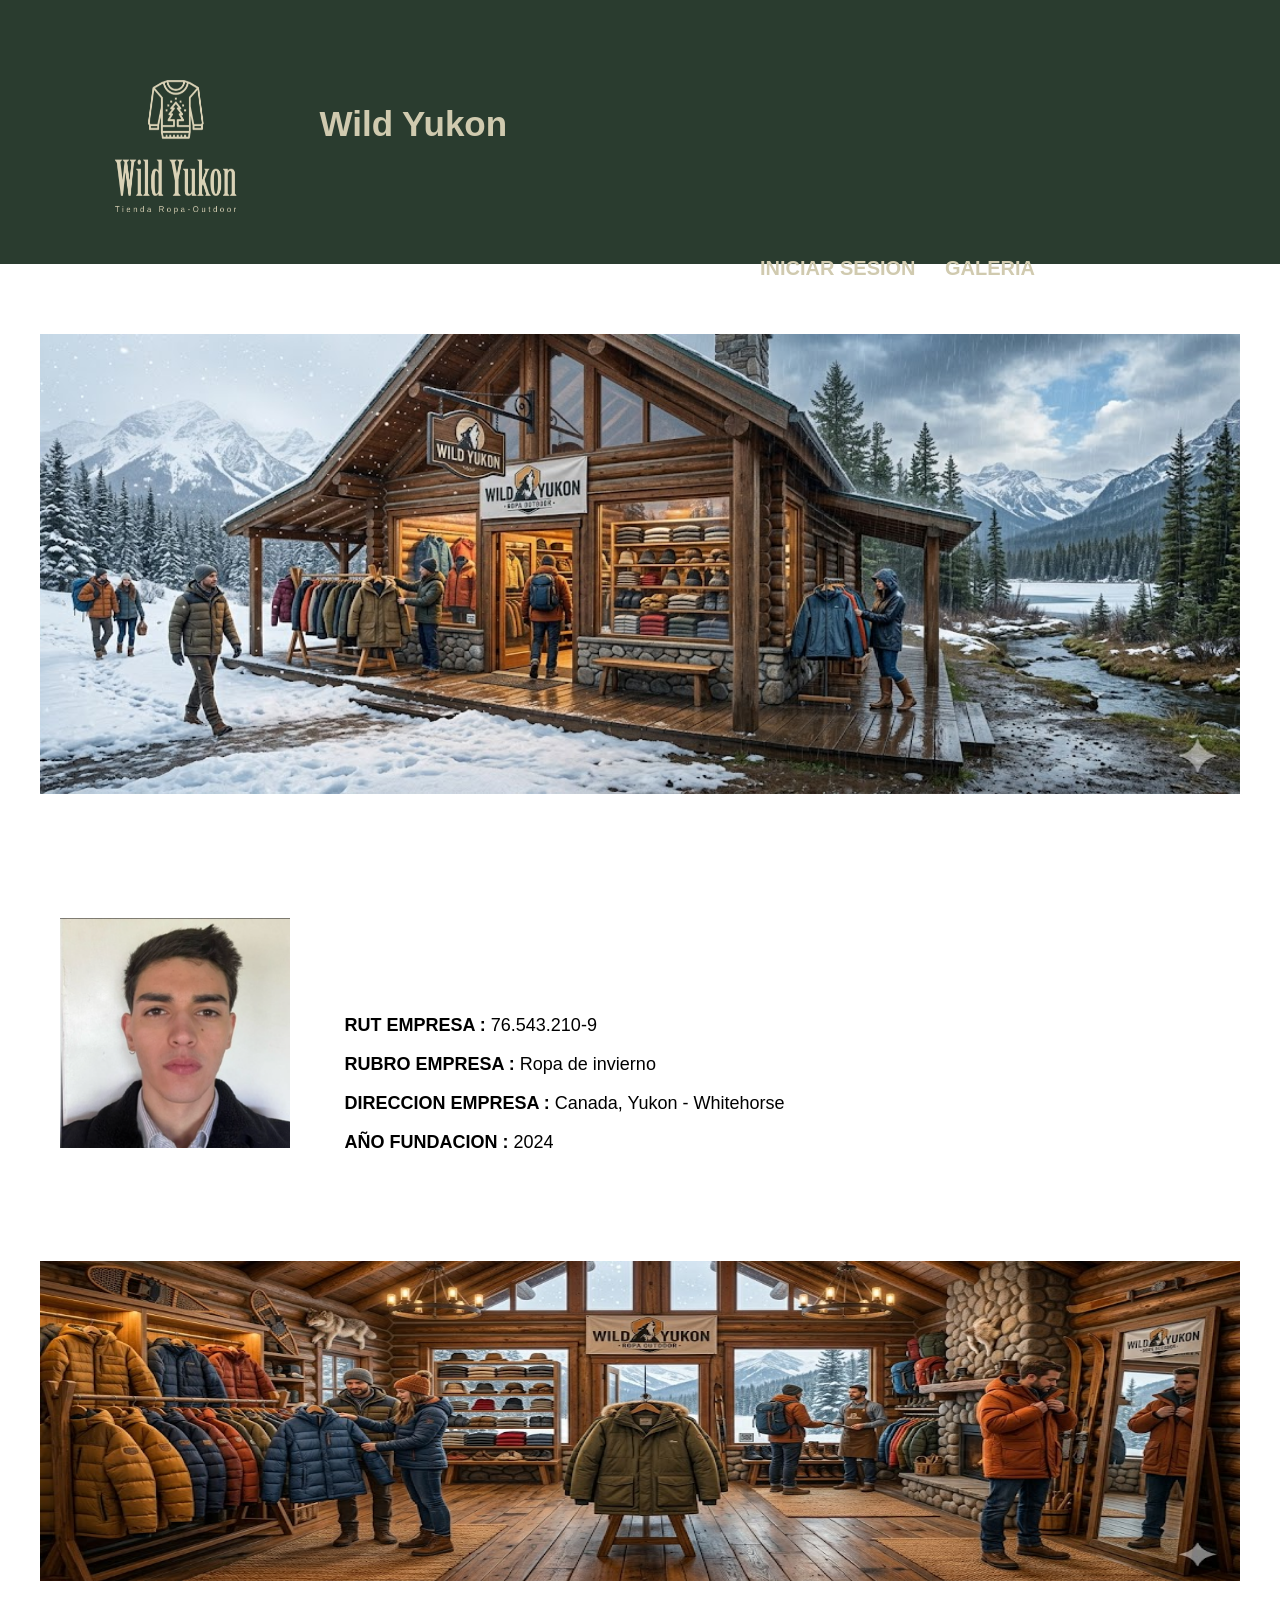
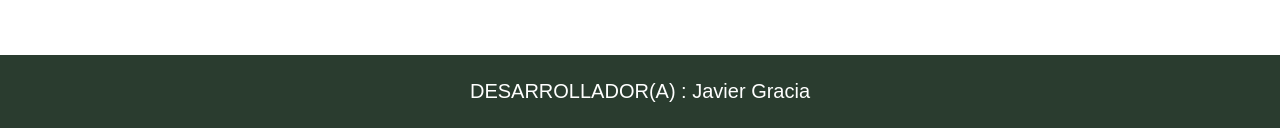
<file: index.html>
<!DOCTYPE html>
<html lang="es">

<head>
    <meta charset="UTF-8">
    <meta name="viewport" content="width=device-width, initial-scale=1.0">
    <title>Wild Yukon - Tienda de Ropa</title>
    <link rel="stylesheet" href="style.css">
</head>

<body>

    <header>
            <img src="imagenes/Captura de pantalla 2026-03-28 204415.png" alt="Logo Wild Yukon" />
            <h1 class="nombre-empresa">Wild Yukon</h1>
        <nav>
            <ul>
                <li><a href="login.html">INICIAR SESION</a></li>
                <li><a href="galeria.html">GALERIA</a></li>
            </ul>
        </nav>
    </header>



    <main>

        <article class="imagen-principal">
            <img src="imagenes/f9d70c66-4ee3-43b0-b8ae-3499593c4069.jpg" alt="Wild Yukon" />
        </article>

        <article class="seccion-info">

            <img class="imagen-gerente" src="imagenes/IMG_4009.png" alt="Gerente General" />

            <article class="datos-empresa">
                <p>RUT EMPRESA : <span>76.543.210-9</span></p>
                <p>RUBRO EMPRESA : <span>Ropa de invierno</span></p>
                <p>DIRECCION EMPRESA : <span>Canada, Yukon - Whitehorse</span></p>
                <p>AÑO FUNDACION : <span>2024</span></p>
            </article>

        </article>


        <article class="seccion-imagen-rep">
            <img class="imagen-tienda" src="imagenes/unnamed.jpg" alt="Tienda Wild Yukon" />
        </article>

        <footer>
            DESARROLLADOR(A) : <spam>Javier Gracia</spam>
        </footer>
    </main>

</body>

</html>
</file>
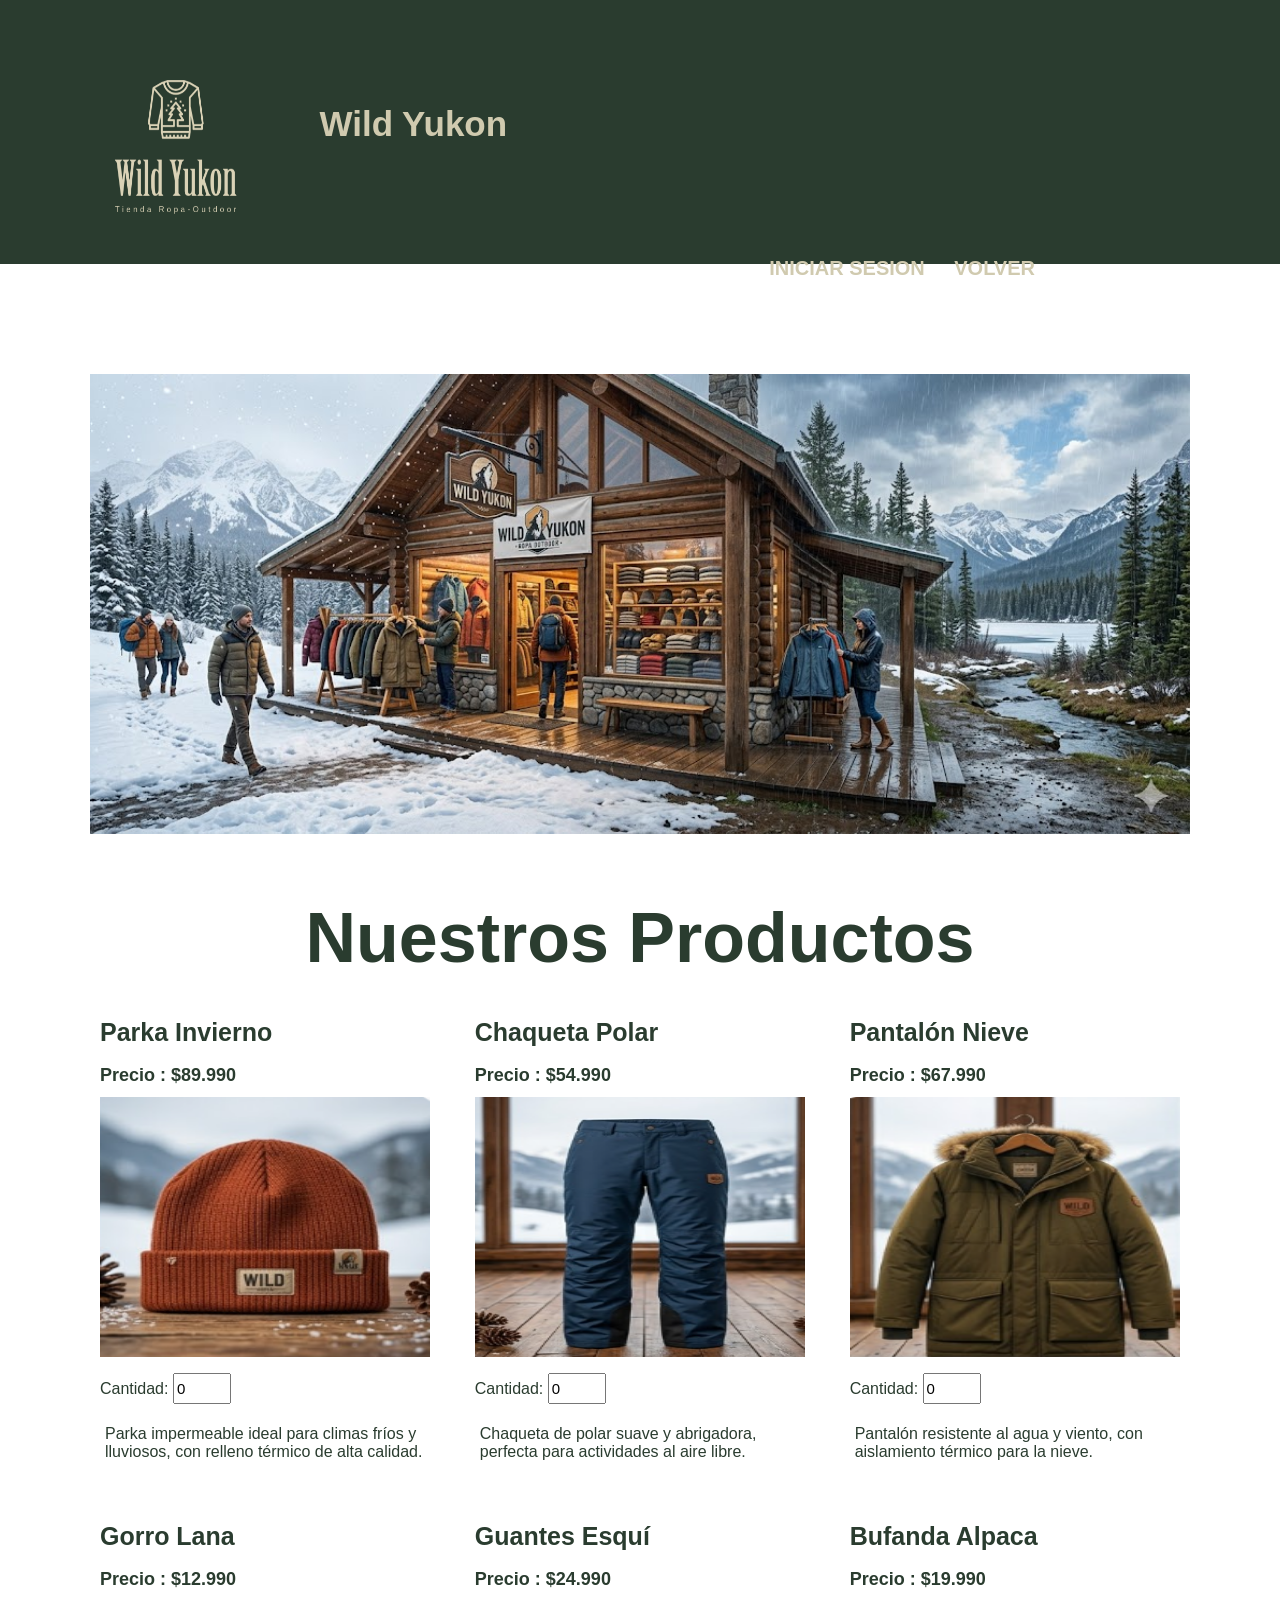
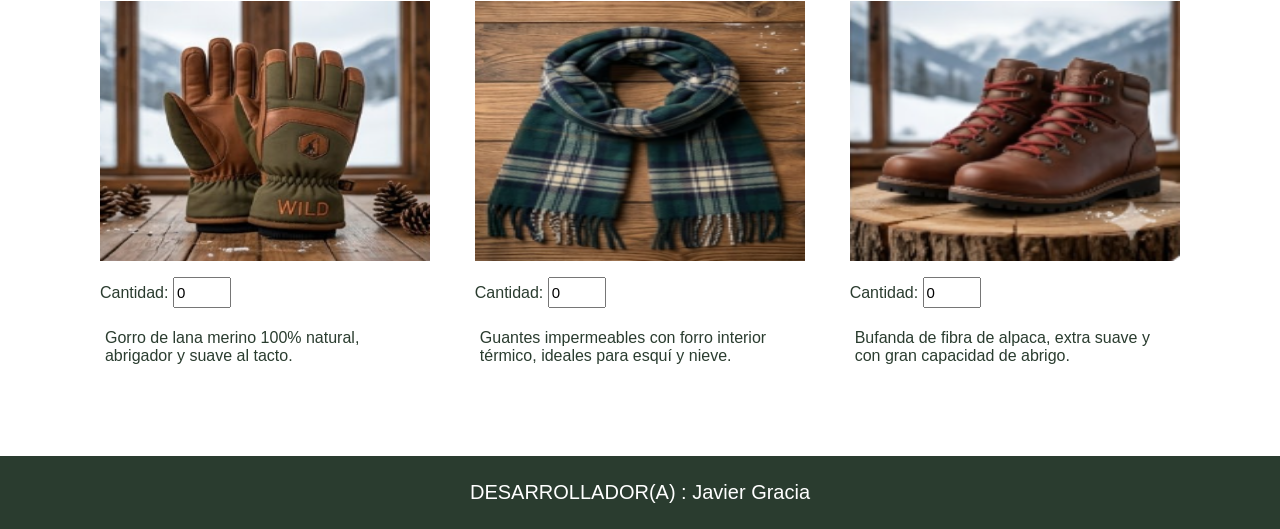
<file: galeria.html>
<!DOCTYPE html>
<html lang="es">

<head>
    <meta charset="UTF-8">
    <meta name="viewport" content="width=device-width, initial-scale=1.0">
    <title>Galería - Wild Yukon</title>
    <!-- aca dejo los estilos de index para mantener igual el footer y la imagen principal, ademas del header, asi no hago las mismas lineas de estilos en el archivo de galeria -->
    <link rel="stylesheet" href="style.css">
    <link rel="stylesheet" href="galeria.css">
</head>

<body>

    <header>
        <img src="imagenes/Captura de pantalla 2026-03-28 204415.png" alt="Logo Wild Yukon" />
        <h1 class="nombre-empresa">Wild Yukon</h1>
        <nav>
            <ul>
                <li><a href="login.html">INICIAR SESION</a></li>
                <li><a href="index.html">VOLVER</a></li>
            </ul>
        </nav>
    </header>

    <main>
        <article class="galeria-contenedor">

            <article class="imagen-principal">
                <img src="imagenes/f9d70c66-4ee3-43b0-b8ae-3499593c4069.jpg" alt="Wild Yukon" />
            </article>


            <h1>Nuestros Productos</h1>


            <article class="producto">
                <h2 class="producto-nombre">Parka Invierno</h2>
                <p class="producto-precio">Precio : $89.990</p>
                <img src="imagenes-galeria/Captura de pantalla 2026-03-29 000238.png" alt="Parka Invierno" />
                <p>Cantidad: <input type="number" min="0" value="0" /></p>
                <p class="producto-descripcion">Parka impermeable ideal para climas fríos y lluviosos, con relleno
                    térmico de alta calidad.</p>
            </article>


            <article class="producto">
                <h2 class="producto-nombre">Chaqueta Polar</h2>
                <p class="producto-precio">Precio : $54.990</p>
                <img src="imagenes-galeria/Captura de pantalla 2026-03-29 000320.png" alt="Chaqueta Polar" />
                <p>Cantidad: <input type="number" min="0" value="0" /></p>
                <p class="producto-descripcion">Chaqueta de polar suave y abrigadora, perfecta para actividades al aire
                    libre.</p>
            </article>


            <article class="producto">
                <h2 class="producto-nombre">Pantalón Nieve</h2>
                <p class="producto-precio">Precio : $67.990</p>
                <img src="imagenes-galeria/Captura de pantalla 2026-03-29 000341.png" alt="Pantalón Nieve" />
                <p>Cantidad: <input type="number" min="0" value="0" /></p>
                <p class="producto-descripcion">Pantalón resistente al agua y viento, con aislamiento térmico para la
                    nieve.</p>
            </article>


            <article class="producto">
                <h2 class="producto-nombre">Gorro Lana</h2>
                <p class="producto-precio">Precio : $12.990</p>
                <img src="imagenes-galeria/Captura de pantalla 2026-03-29 000401.png" alt="Gorro Lana" />
                <p>Cantidad: <input type="number" min="0" value="0" /></p>
                <p class="producto-descripcion">Gorro de lana merino 100% natural, abrigador y suave al tacto.</p>
            </article>


            <article class="producto">
                <h2 class="producto-nombre">Guantes Esquí</h2>
                <p class="producto-precio">Precio : $24.990</p>
                <img src="imagenes-galeria/Captura de pantalla 2026-03-29 000428.png" alt="Guantes Esquí" />
                <p>Cantidad: <input type="number" min="0" value="0" /></p>
                <p class="producto-descripcion">Guantes impermeables con forro interior térmico, ideales para esquí y
                    nieve.</p>
            </article>


            <article class="producto">
                <h2 class="producto-nombre">Bufanda Alpaca</h2>
                <p class="producto-precio">Precio : $19.990</p>
                <img src="imagenes-galeria/Captura de pantalla 2026-03-29 000448.png" alt="Bufanda Alpaca" />
                <p>Cantidad: <input type="number" min="0" value="0" /></p>
                <p class="producto-descripcion">Bufanda de fibra de alpaca, extra suave y con gran capacidad de abrigo.
                </p>
            </article>


        </article>
    </main>

    <footer>
        DESARROLLADOR(A) : <span>Javier Gracia</span>
    </footer>

</body>

</html>
</file>
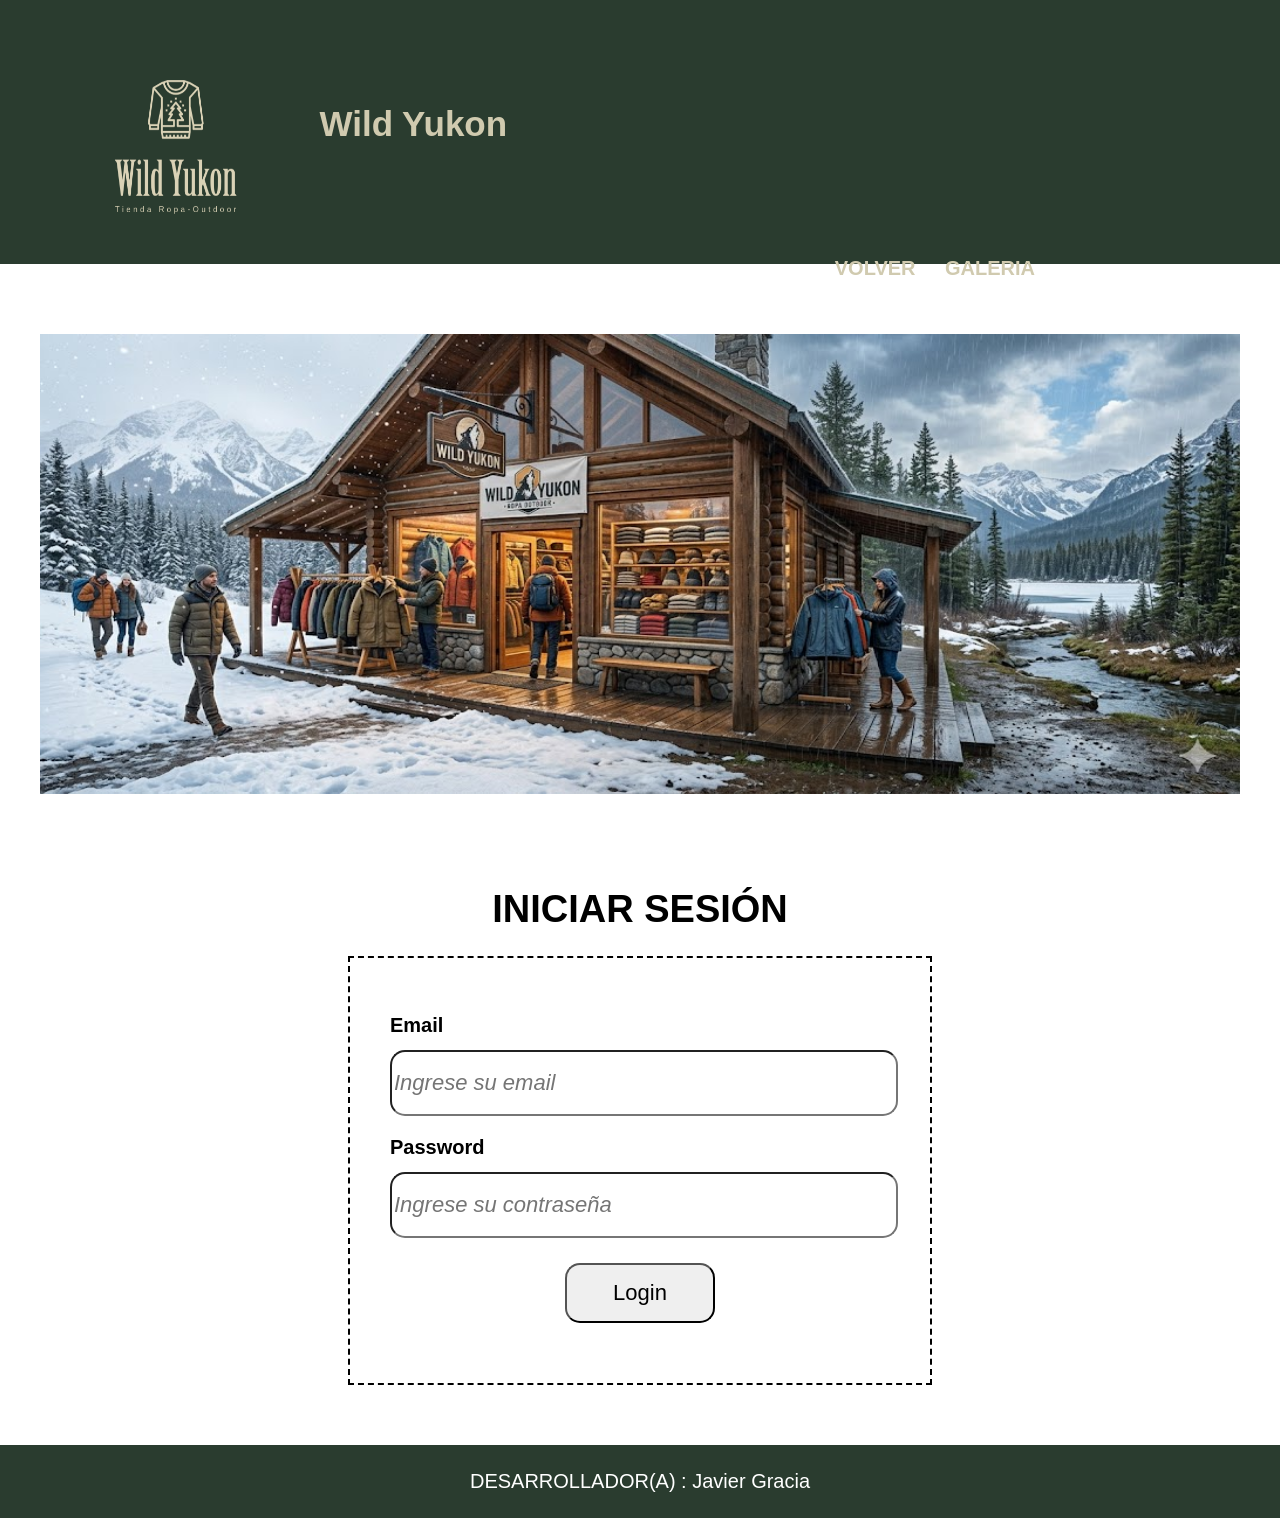
<file: login.html>
<!DOCTYPE html>
<html lang="es">

<head>
    <meta charset="UTF-8">
    <meta name="viewport" content="width=device-width, initial-scale=1.0">
    <title>Iniciar Sesión - Wild Yukon</title>
    <link rel="stylesheet" href="style.css">
    <link rel="stylesheet" href="login.css">
</head>

<body>

    <header>
        <img src="imagenes/Captura de pantalla 2026-03-28 204415.png" alt="Logo Wild Yukon" />
        <h1 class="nombre-empresa">Wild Yukon</h1>
        <nav>
            <ul>
                <li><a href="index.html">VOLVER</a></li>
                <li><a href="galeria.html">GALERIA</a></li>
            </ul>
        </nav>
    </header>

    <main>

        <article class="imagen-principal">
            <img src="imagenes/f9d70c66-4ee3-43b0-b8ae-3499593c4069.jpg" alt="Wild Yukon" />
        </article>

        <article class="login-form">

            <h1>INICIAR SESIÓN</h1>

            <form>

                <p>
                    <label>Email</label>
                    <input class="controles" type="email" placeholder="Ingrese su email" />
                </p>

                <p>
                    <label>Password</label>
                    <input class="controles" type="password" placeholder="Ingrese su contraseña" />
                </p>

                <p>
                    <input class="botones" type="submit" value="Login" />
                </p>

            </form>

        </article>


    </main>

    <footer>
        DESARROLLADOR(A) : <span>Javier Gracia</span>
    </footer>

</body>

</html>
</file>
<file: style.css>
html,body,h1,h2,ul,li,a,figure {
     margin: 0;
     padding: 0;
     font-family: Calibri, Arial, Helvetica, sans-serif;
 }

header {
  background-color: #2A3C2F;
    padding-left: 50px;
    padding-right: 50px;
    padding-top: 7px;
    padding-bottom: 7px;
    height: 250px;
    position: relative;
}
header img {
    width: 250px;
    height: 250px;
    display: inline-block;
    vertical-align: middle;
}

.nombre-empresa {
    color: #D0CAAF;
    font-size: 35px;
    font-weight: bold;
    padding-left: 15px;
    display: inline;
}

nav {
    display: inline-block;
    vertical-align: middle;
    width: 1000px;
    text-align: right;
}

nav ul li {
    display: inline;
}

nav ul li a {
    text-decoration: none;
    font-size: 20px;
    color: #D0CAAF;
    font-weight: bold;
    padding-left: 10px;
    padding-right: 15px;
}

nav ul li a:hover {
    color: #ffffff;
}

 /* mi imagen principal*/
 .imagen-principal {
     margin-bottom: 20px;
     margin-top: 30px;
     padding: 40px;
 }


 .imagen-principal img {
     width: 100%;
     height: 460px;
 }


 .seccion-info {
     margin-top: 50px;
     margin-bottom: 20px;
     margin-left: 30px;
     margin-right: 30px;
     padding: 30px;
 }


 .imagen-gerente {
     width: 230px;
     height: 230px;
     margin-right: 50px;
 }

 .datos-empresa {
      display: inline-block;
 }

 .datos-empresa p {
     font-size: 18px;
     font-weight: bold;
 }

 .datos-empresa p span {
     font-weight: normal;
 }

 .seccion-imagen-rep {
     margin-top: 20px;
     padding: 40px;
 }


 .imagen-tienda {
     width: 100%;
     height: 320px;
 }

 footer {
     background-color: #2A3C2F;
     color: #ffffff;
     text-align: center;
     font-size: 20px;
     padding-top: 25px;
     padding-bottom: 25px;
     margin-top: 30px;
 }

@media screen and (max-width: 650px) {

    header {
        height: auto;
        padding-left: 10px;
        padding-right: 10px;
        text-align: center;
    }

    header img {
        width: 150px;
        height: 150px;
        display: block;
        margin-left: auto;
        margin-right: auto;
    }

    .nombre-empresa {
        display: block;
        text-align: center;
        padding-left: 0;
        font-size: 25px;
    }

    nav {
        display: block;
        width: auto;       
        text-align: center;
    }

    .imagen-principal img {
        height: 200px;
    }

    .seccion-info {
 
        padding: 10px;
    }

    .imagen-gerente {
        display: block;
        margin-left: auto;
        margin-right: auto;
        width: 150px;
        height: 150px;
    }

    .datos-empresa {
        display: block;
        margin-top: 15px;
    }

    .datos-empresa p {
        font-size: 15px;
        margin-bottom: 15px;
    }

    .seccion-imagen-rep {
        margin-left: 0;    
        margin-right: 0;   
        padding: 10px;
    }

    .imagen-tienda {
        height: 180px;
    }

}
</file>
<file: galeria.css>
.galeria-contenedor {
   
    margin-top: 20px;
    margin-bottom: 20px;
    margin-left: 30px;
    margin-right: 30px;
    padding: 20px;
    text-align: center;
}

.galeria-contenedor h1 {
    font-size: 70px;
    margin-bottom: 20px;
    color: #2A3C2F;
}


.producto {
    display: inline-block;
    width: 28%;
    margin: 10px;
    padding: 10px;
    text-align: left;
    color: #2A3C2F;
}

.producto img {
    width: 100%;
    height: 260px;
    display: block;
    margin-top: 11px;
    margin-bottom: 5px;
}

.producto h2 {
    font-size: 25px;
    font-weight: bold;
    margin-bottom: 5px;
}

.producto-precio {
    font-size: 18px;
    font-weight: bold;
    margin-bottom: 5px;
}

.producto-descripcion {
    font-size: 16px;
    margin-top: 8px;
    padding: 5px;
}

.producto input {
    width: 50px;
    height: 25px;
    font-size: 15px;
}


@media screen and (max-width: 650px) {

    .galeria-contenedor {
        margin-left: 0;
        margin-right: 0;
        padding: 10px;
    }

    .galeria-contenedor h1 {
        font-size: 22px;
    }

    .producto {
        display: block;
        width: 90%;
        margin-left: auto;
        margin-right: auto;
        margin-bottom: 15px;
    }

    .producto img {
        height: 200px;
    }

}
</file>
<file: login.css>
.controles {
    width: 100%;
    height: 60px;      
    font-size: 22px;     
    font-style: italic;
    border-radius: 15px;
    margin-top: 5px;
}

.botones {
    height: 60px;        
    border-radius: 15px;
    font-size: 22px;     
    margin-top: 5px;
    width: 150px;
}

.login-form {
    margin-top: 10px;
    margin-bottom: 20px;
    margin-left: 30px;
    margin-right: 30px;
    padding: 30px;
}

.login-form h1 {
    font-size: 38px;
    font-weight: bold;
    text-align: center;
    margin-bottom: 25px;
}

.login-form label {
    display: block;
    text-align: left;
    font-size: 20px;
    font-weight: bold;
    margin-bottom: 8px;
}

.login-form p {
    margin-bottom: 20px;
    text-align: center;
}

form {
    border: 2px dashed #000000;
    width: 500px;
    padding: 40px;
    margin-left: auto;
    margin-right: auto;
}

@media screen and (max-width: 650px) {

    .login-form {
        margin-left: 0;
        margin-right: 0;
        padding: 10px;
    }

    .login-form h1 {
        font-size: 28px;
    }

    .login-form label {
        font-size: 18px;
    }

    form {
        width: 85%;
        padding: 15px;
    }

}
</file>
